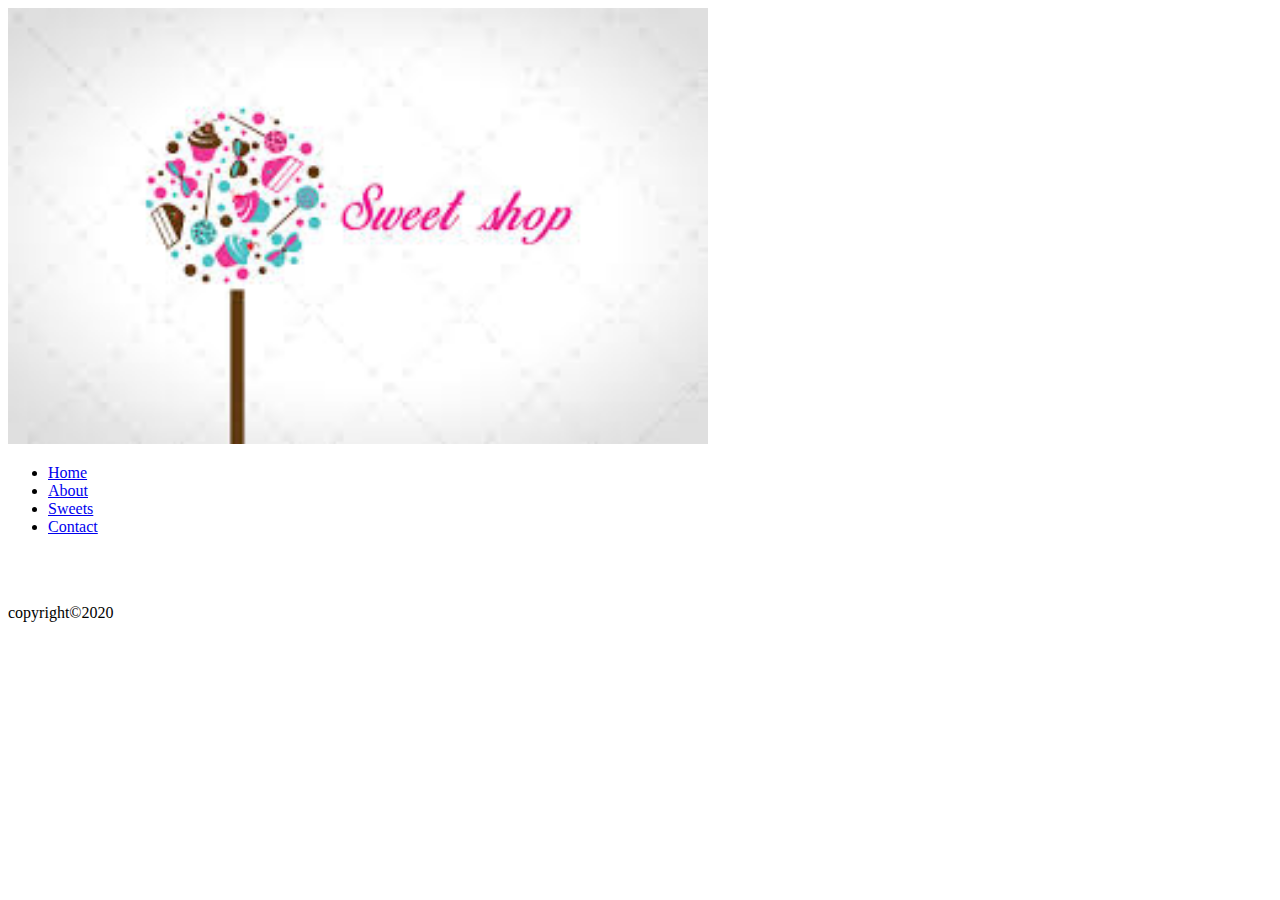
<file: index.html>
<!DOCTYPE html>
<html lang="en">
<head>
    <meta charset="UTF-8">
    <meta name="viewport" content="width=device-width, initial-scale=1.0">
    <title>Sweets</title>
</head>
<body>
 <img src="images/download.jfif" width="700
 " alt=""> 
 <ul>
     <li><a href="index.html">Home</a></li>
     <li><a href="about.html">About</a></li>
     <li><a href="products.html">Sweets</a></li>
     <li><a href="contact.html">Contact</a></li>
 </ul> 
 
 <br>
 <br>
 <p>copyright&copy;2020</p>
</body>
</html>
</file>
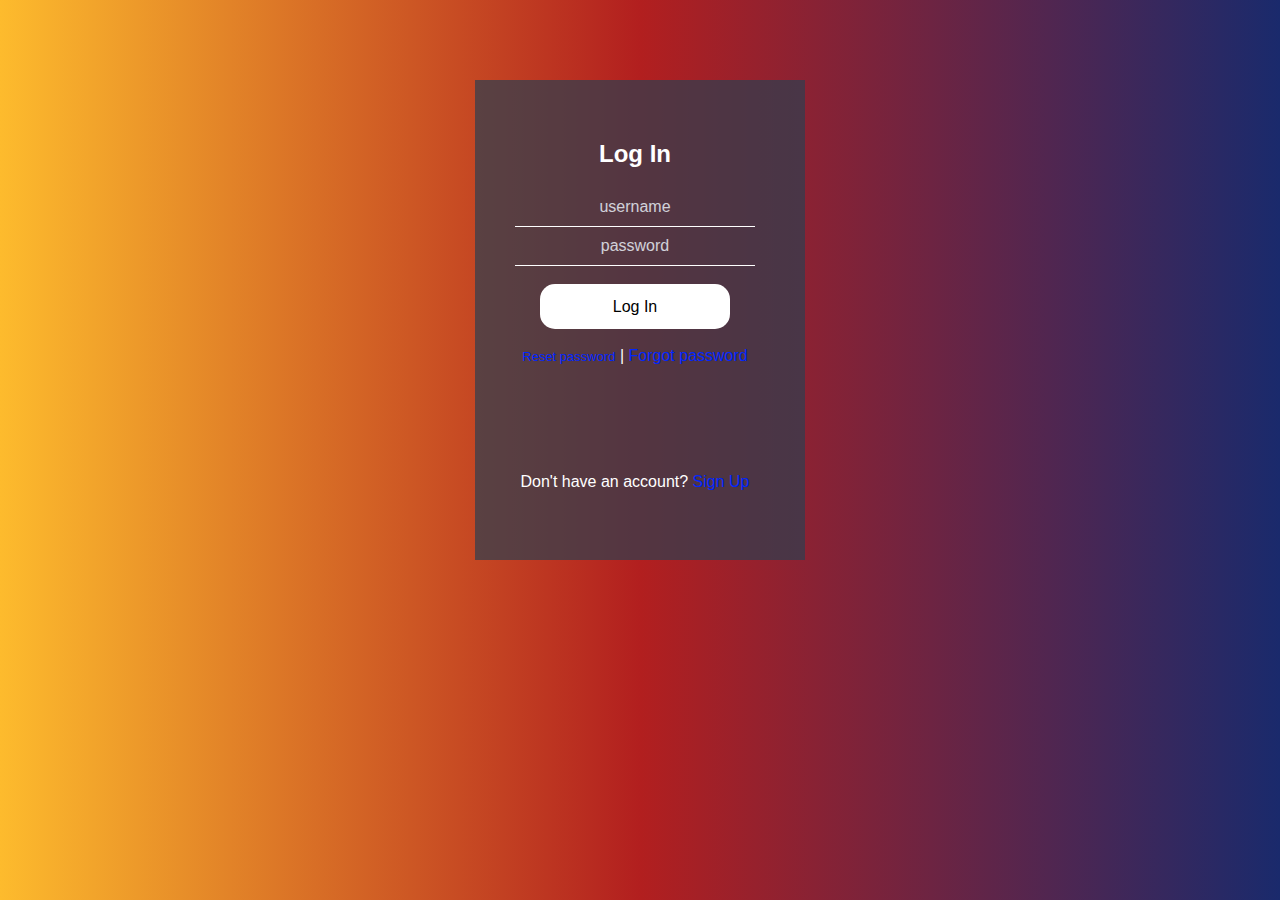
<file: login page/index.html>
<!DOCTYPE html>
<html lang="en">
<head>
    <meta charset="UTF-8">
    <meta name="viewport" content="width=device-width, initial-scale=1.0">
    <title>Document</title>
    <link href="login.css" rel="stylesheet" type="text/css" />
    <link rel="stylesheet" herf="https://fonts.googlepis.com/css?family=play">
</head>
<body>
    <div class="signin">
        <form>
            <h2 style="color:white">Log In</h2>
            <input type="text"name="username" placeholder="username">
            <input type="password"name="pass" placeholder="password">
            <br>
            <br>
            <a herf="cong.html"><input type="button" value="Log In"></a>
            <br>
            <br>
            <div id="container">
                    <a href="reset.html" style="margin-right:0px; font-size:13px; font-family: 'Segoe UI', Tahoma, Geneva, Verdana, sans-serif;">Reset password</a>
                    <spam>|</spam>
                    <a href="forgot.html" style="margin-right: 0px; font-size: 13pxfont; font-family: 'Segoe UI', Tahoma, Geneva, Verdana, sans-serif;">Forgot password</a>
                    

            </div>
            <br>
            <br>
            <br>
            <br>
            <br>
            <br>
            Don't have an account?<a href="signup.html" style="font-family:'Play', sans-serif ;">&nbsp;Sign Up</a>
        </form>
    </div>
</body>
</html>
</file>
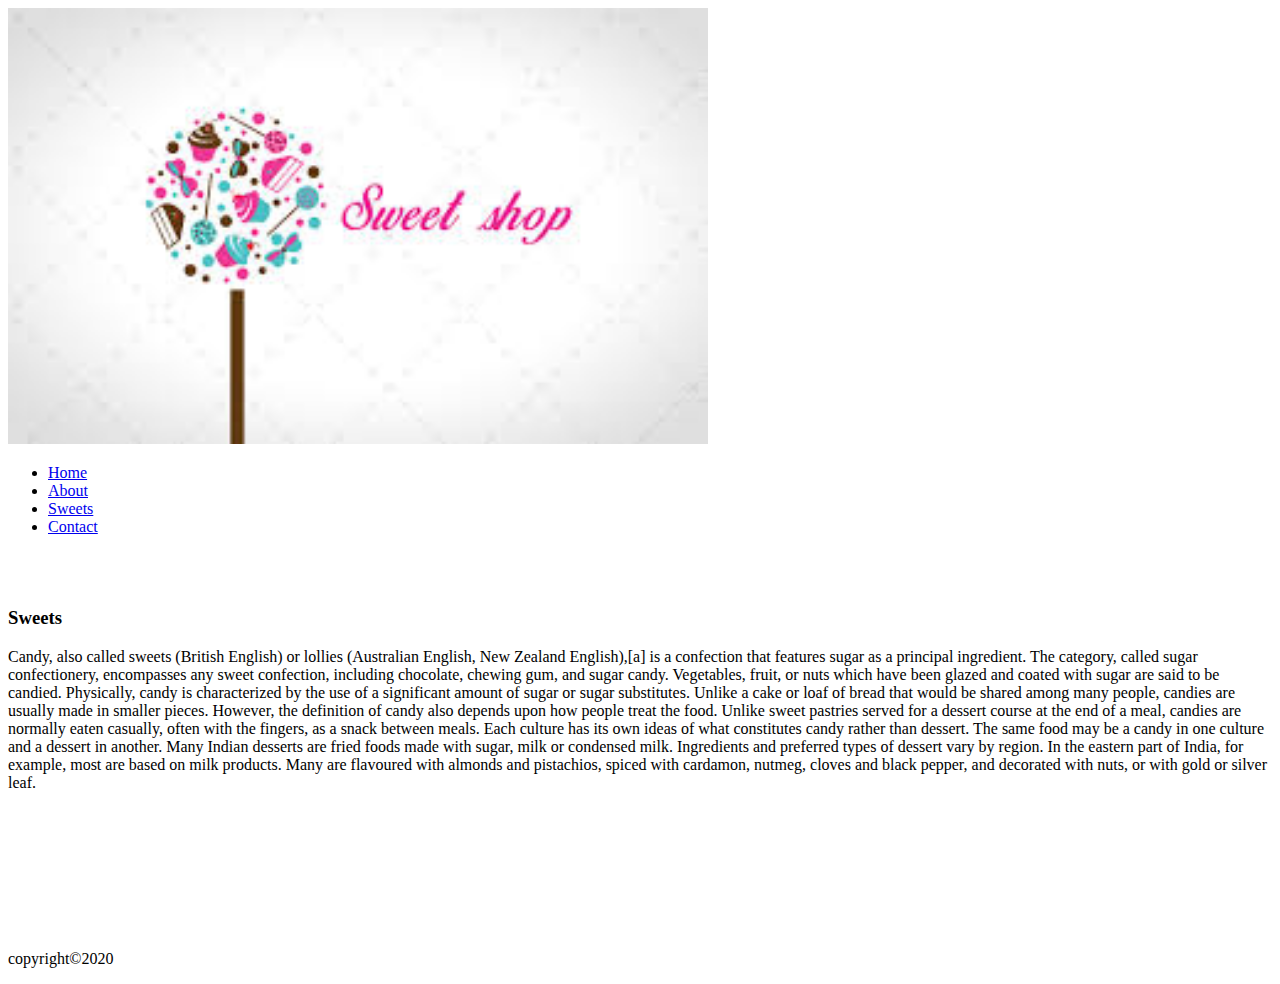
<file: about.html>
<!DOCTYPE html>
<html lang="en">
<head>
    <meta charset="UTF-8">
    <meta name="viewport" content="width=device-width, initial-scale=1.0">
    <title>Sweets</title>
</head>
<body>
 <img src="images/download.jfif" width="700
 " alt=""> 
 <ul>
     <li><a href="index.html">Home</a></li>
     <li><a href="about.html">About</a></li>
     <li><a href="products.html">Sweets</a></li>
     <li><a href="contact.html">Contact</a></li>
 </ul>
 <br>
 <br>
 <h3>Sweets</h3>
 <p>Candy, also called sweets (British English) or lollies (Australian English, New Zealand English),[a] is a confection that features sugar as a principal ingredient. The category, called sugar confectionery, encompasses any sweet confection, including chocolate, chewing gum, and sugar candy. Vegetables, fruit, or nuts which have been glazed and coated with sugar are said to be candied.

Physically, candy is characterized by the use of a significant amount of sugar or sugar substitutes. Unlike a cake or loaf of bread that would be shared among many people, candies are usually made in smaller pieces. However, the definition of candy also depends upon how people treat the food. Unlike sweet pastries served for a dessert course at the end of a meal, candies are normally eaten casually, often with the fingers, as a snack between meals. Each culture has its own ideas of what constitutes candy rather than dessert. The same food may be a candy in one culture and a dessert in another. Many Indian desserts are fried foods made with sugar, milk or condensed milk. Ingredients and preferred types of dessert vary by region. In the eastern part of India, for example, most are based on milk products. Many are flavoured with almonds and pistachios, spiced with cardamon, nutmeg, cloves and black pepper, and decorated with nuts, or with gold or silver leaf.</p>  
<br>
<br>
<br>
<br>
<br>
<br>
<br>
<p>copyright&copy;2020</p>
</body>
</html>
</file>
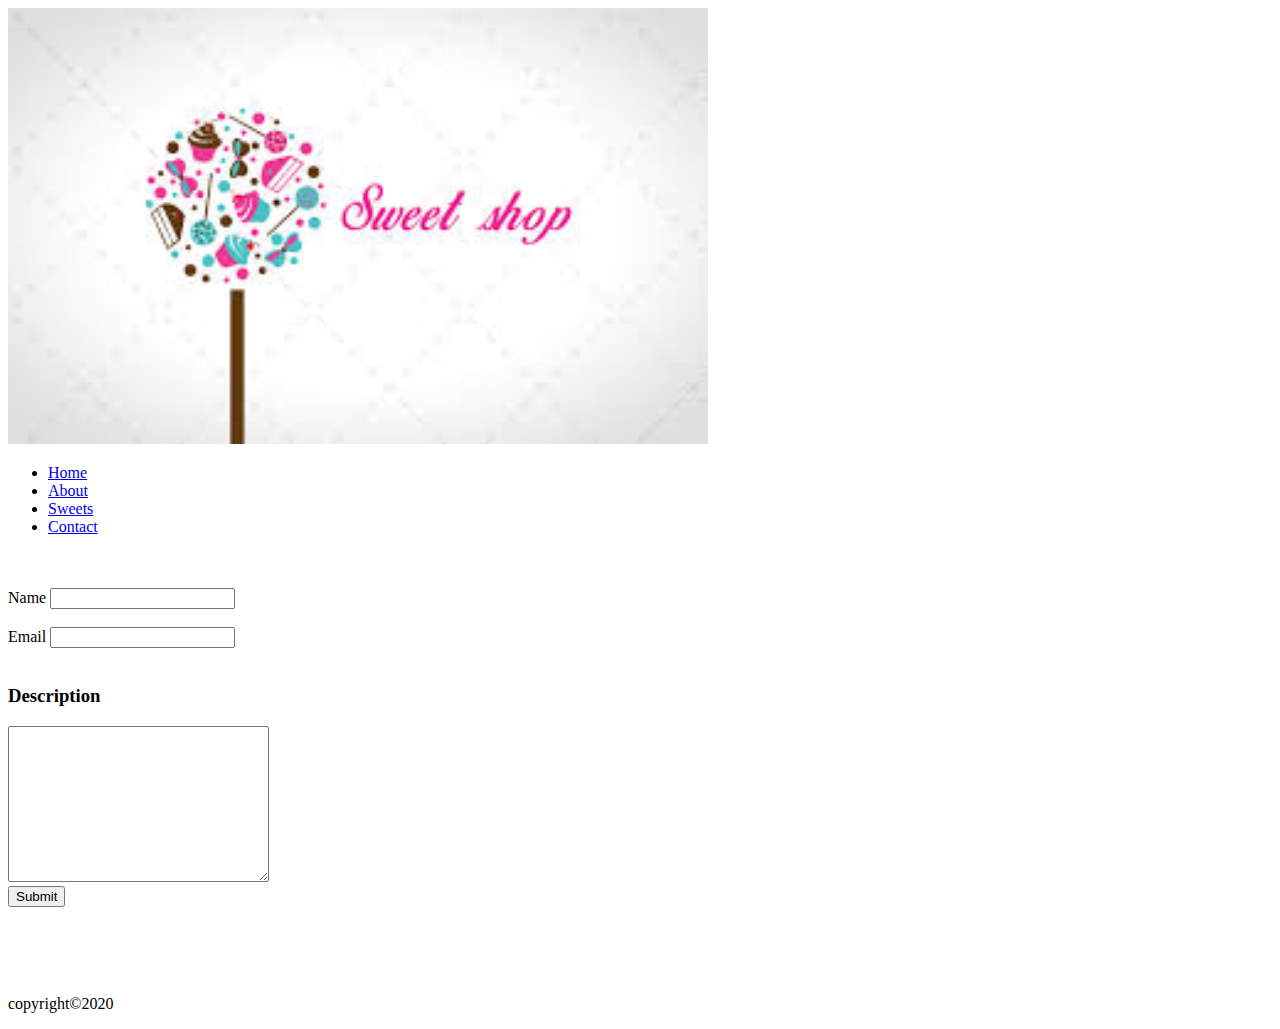
<file: contact.html>
<!DOCTYPE html>
<html lang="en">
<head>
    <meta charset="UTF-8">
    <meta name="viewport" content="width=device-width, initial-scale=1.0">
    <title>Sweets</title>
</head>
<body>
 <img src="images/download.jfif" width="700" alt=""> 
 <ul>
     <li><a href="index.html">Home</a></li>
     <li><a href="about.html">About</a></li>
     <li><a href="products.html">Sweets</a></li>
     <li><a href="contact.html">Contact</a></li>
 </ul>
 <br>
 <br>
 <form action="">
     <label for="Name">Name</label>
     <input type="text" name="Name">
     <br>
     <br>
     <label for="Email">Email</label>
     <input type="text" name="Email">
     <br>
     <br>
     <h3>Description</h3>
     <textarea name="Description" id="" cols="30" rows="10"></textarea>
 </form> 
 <input type="Submit" name="Submit" id="Submit Please">
 <br>
 <br>
 <br>
 <br>
 <br>
 <p>copyright&copy;2020</p>
</body>
</html>
</file>
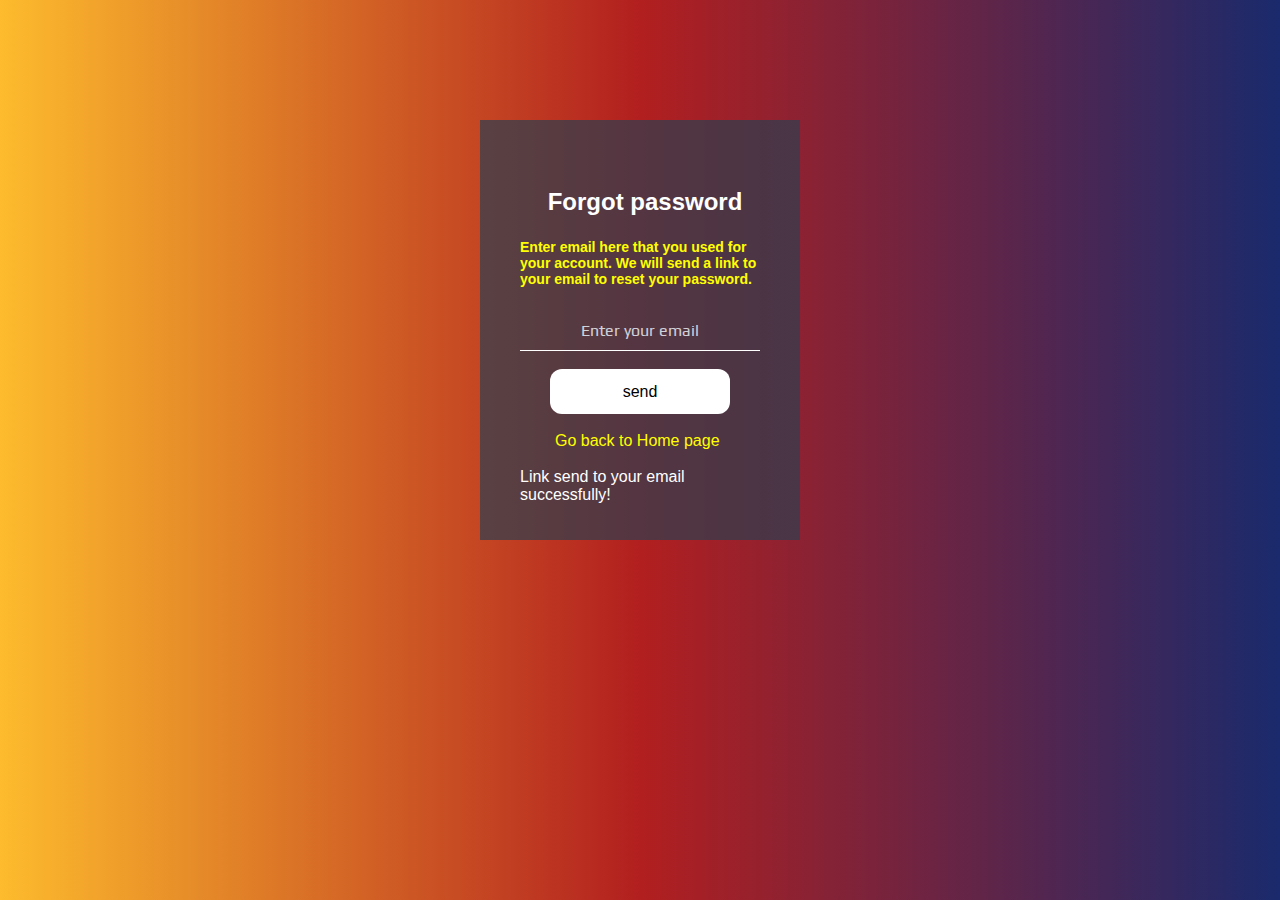
<file: forgot.html>
<!DOCTYPE html>
<html lang="en">
<head>
    <meta charset="UTF-8">
    <meta name="viewport" content="width=device-width, initial-scale=1.0">
    <title>Document</title>
    <link rel="stylesheet" href="forgot.css" type="text/css" />
    <link rel="stylesheet" href="https://fonts.googleapis.com/css?family=Play">
</head>
<body>
    <div class="forgot">
        <form>
            <h2 align="center" style="color: #fff;">Forgot password</h2>
            <h5 style="font-size: 14px; color: yellow;">Enter email here that you used for your account. We will send a link to your email to reset your password.</h5>
            <input type="text" name="username" placeholder="Enter your email" /><br /><br />
            <input type="button" value="send" onclick="myFunction()"/><br /><br />
            <a href="login.html" style="text-decoration: none;">Go back to Home page</a><br /><br />
            <div id="snackbar">Link send to your email successfully!</div>
            <script>
                function myFunction(){
                    var x = document.getElementById("snackbar");
                    x.className="show";
                    setTimeout(function(){ x.className =
                    x.className.replace("show","");}, 3000);
                }
            </script>
        </form>
    </div>
</body>
</html>
</file>
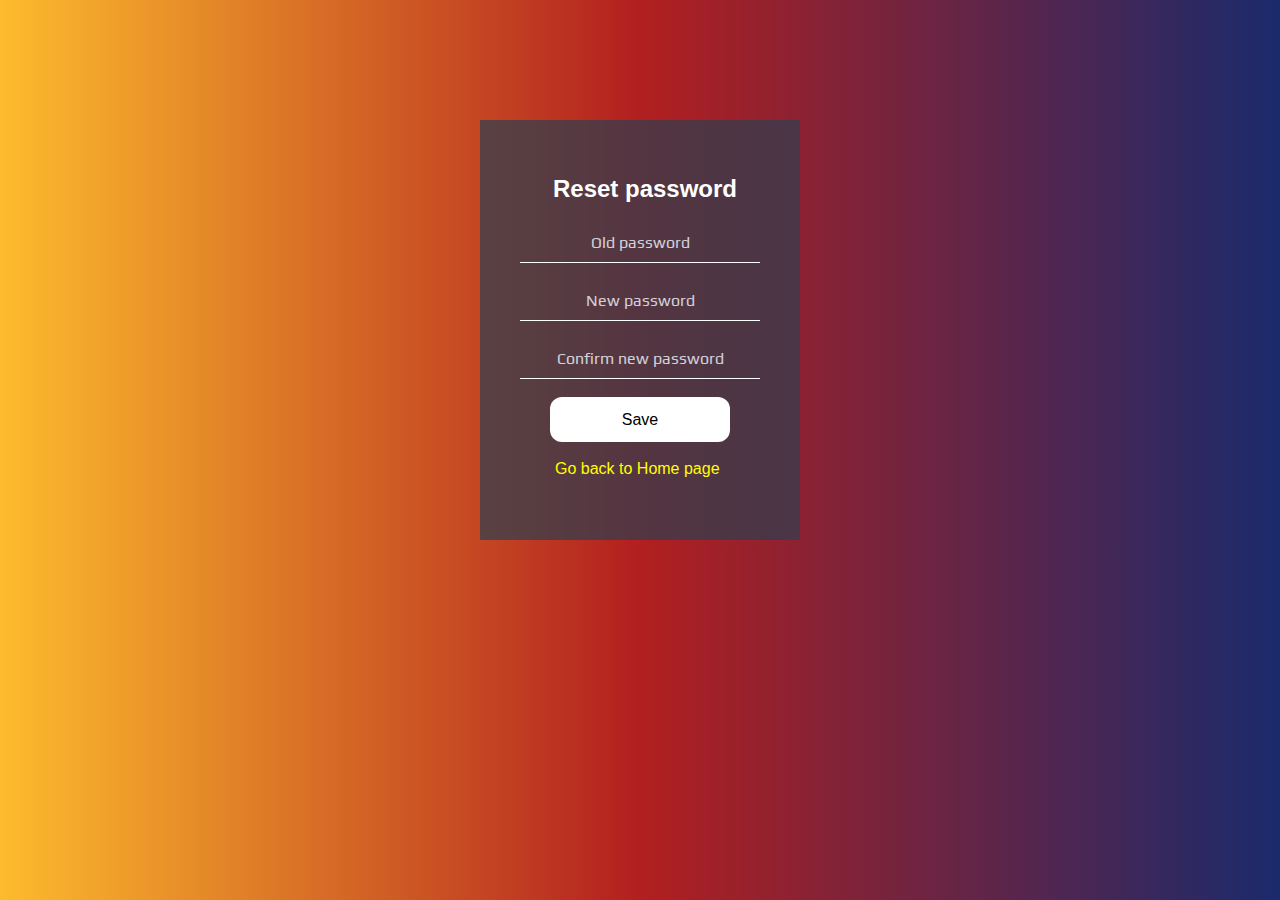
<file: reset.html>
<!DOCTYPE html>
<html lang="en">
<head>
    <meta charset="UTF-8">
    <meta name="viewport" content="width=device-width, initial-scale=1.0">
    <title>Document</title>
    <link rel="stylesheet" href="reset.css" type="text/css" />
    <link rel="stylesheet" href="http://fonts.googleapis.com/css?family=Play">
    <style>
        #msg
        {
            visibility: hidden;
            min-width: 250px;
            background-color: yellow;
            color:#000;
            text-align: center;
            border-radius: 2px;
            padding: 16px;
            z-index: 1;
            right: 30%;
            top: 30px;
            font-size: 17px;
            margin-right: 30px;
        }
        #msg.show
        {
            visibility:visible;
            -webkit-animation: fadein 0.5s, fadeout 0.5s 2.5s;
            animation: fadein 0.5s, fadeout 0.5s 2.5s;
        }
        @-webkit-keyframes fadein{
            from{top:0; opacity: 0;}
            to {top: 30px; opacity: 1;}
        }
        @keyframes fadein{
            from {top: 0; opacity: 0;}
            to {top: 30px; opacity: 1;}
        }
        @-webkit-keyframes fadeout{
            from {top: 30px; opacity: 1;}
            to {top: 0;opacity: 0;}
        }
        @keyframes fadeout{
            from {top: 30px; opacity: 1;}
            to {top: 0; opacity: 0;}
        }
    </style>
</head>
<body>
    <div class="reset">
        <form>
            <h2 align="center" style="color: #fff;">Reset password</h2>
            <input type="password" name="username" placeholder="Old password" /><br /><br />
            <input type="password" name="username" placeholder="New password" /><br /><br />
            <input type="password" name="username" placeholder="Confirm new password" /><br /><br />
            <input type="button" value="Save" onclick="myFunction()"/><br /><br />
            <a href="login.html" style="text-decoration: none;">Go back to Home page</a><br /><br />
            <div id="msg">Your password has been changed successfully🎉🎉🎉</div>
            <script>
                function myFunction(){
                    var x = document.getElementById("msg");
                    x.className = "show";
                    setTimeout(function(){ x.className = x.className.replace("show","");}, 3000);
                }
            </script>
        </form>
    </div>
</body>
</html
</file>
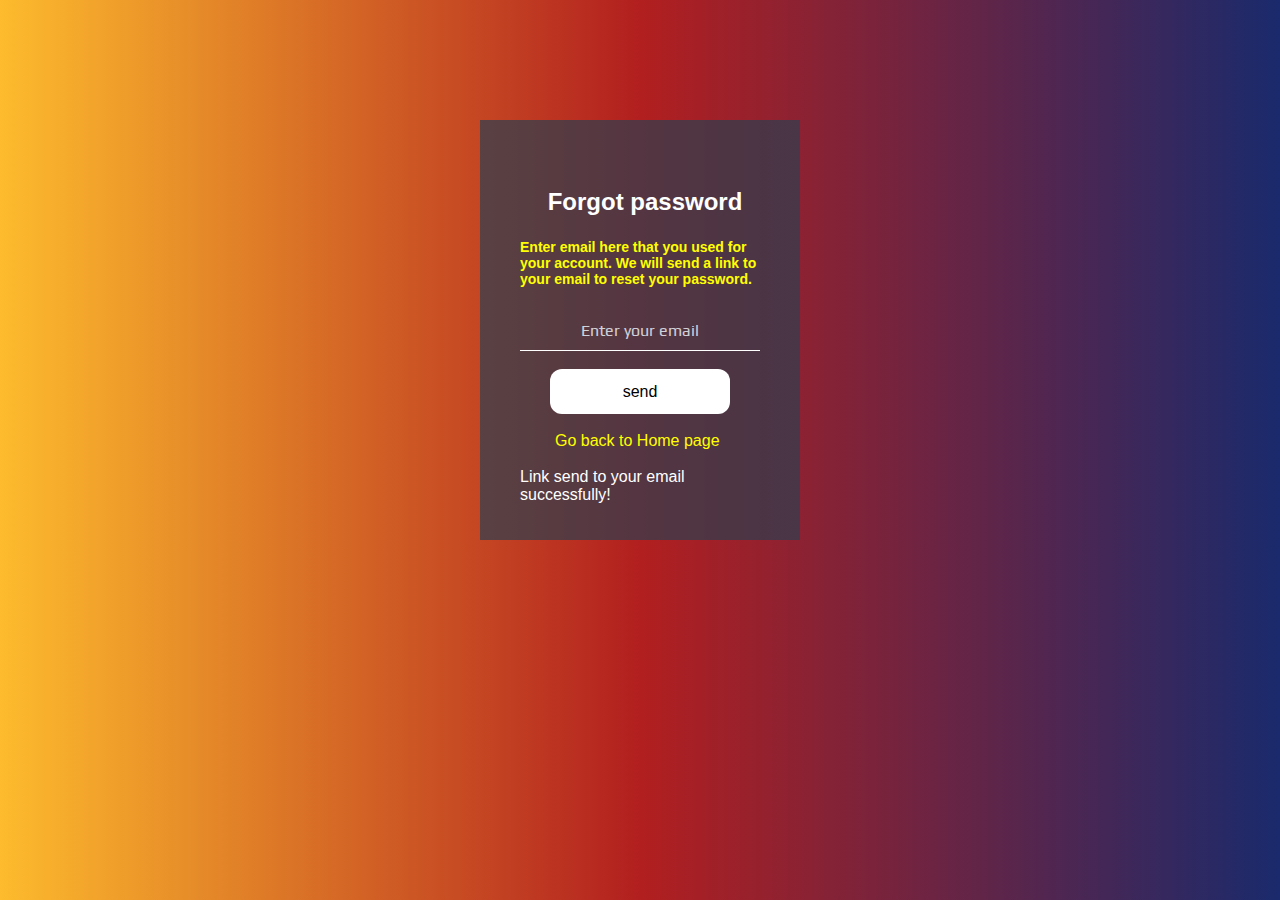
<file: login page/forgot.html>
<!DOCTYPE html>
<html lang="en">
<head>
    <meta charset="UTF-8">
    <meta name="viewport" content="width=device-width, initial-scale=1.0">
    <title>Document</title>
    <link rel="stylesheet" href="forgot.css" type="text/css" />
    <link rel="stylesheet" href="https://fonts.googleapis.com/css?family=Play">
</head>
<body>
    <div class="forgot">
        <form>
            <h2 align="center" style="color: #fff;">Forgot password</h2>
            <h5 style="font-size: 14px; color: yellow;">Enter email here that you used for your account. We will send a link to your email to reset your password.</h5>
            <input type="text" name="username" placeholder="Enter your email" /><br /><br />
            <input type="button" value="send" onclick="myFunction()"/><br /><br />
            <a href="index.html" style="text-decoration: none;">Go back to Home page</a><br /><br />
            <div id="snackbar">Link send to your email successfully!</div>
            <script>
                function myFunction(){
                    var x = document.getElementById("snackbar");
                    x.className="show";
                    setTimeout(function(){ x.className =
                    x.className.replace("show","");}, 3000);
                }
            </script>
        </form>
    </div>
</body>
</html>
</file>
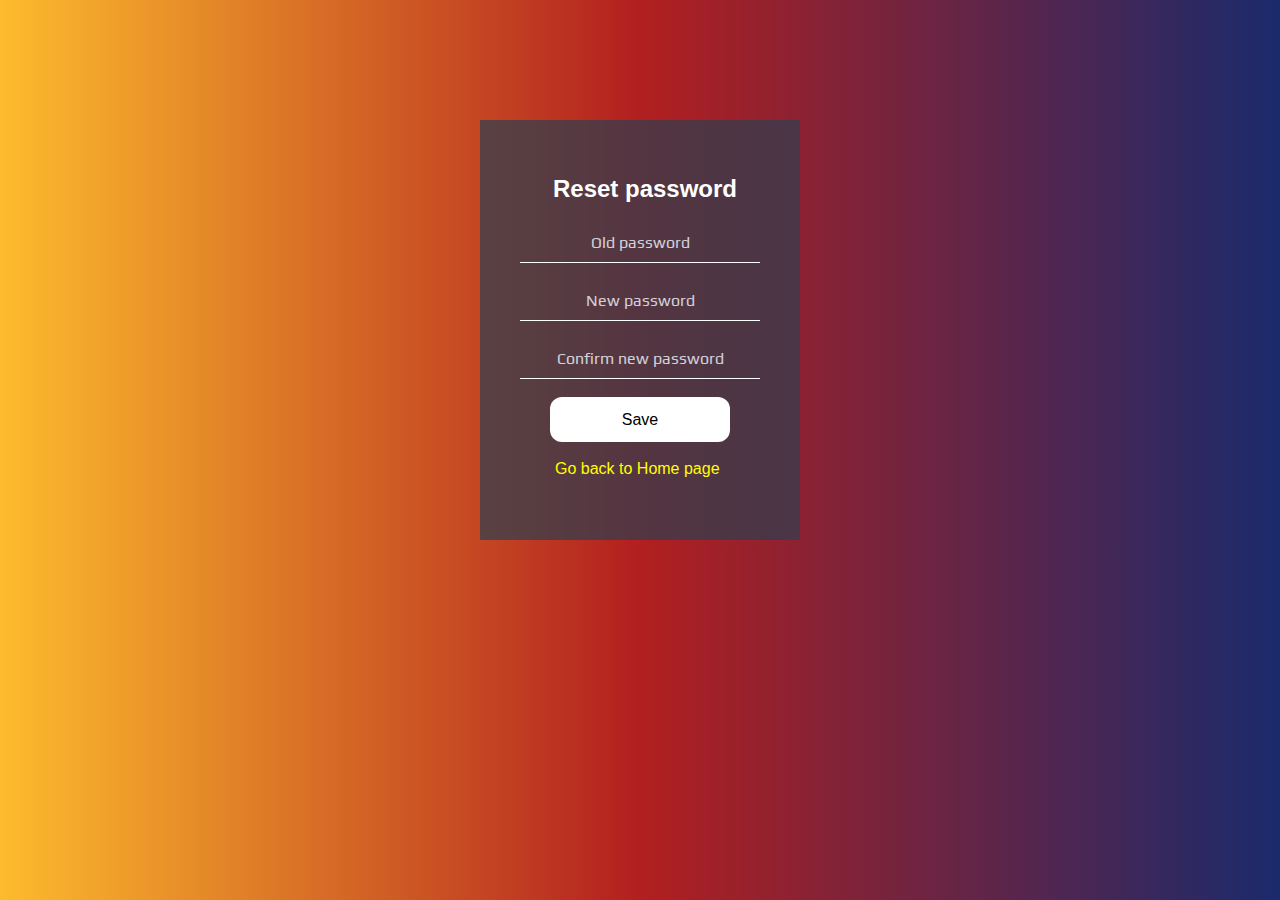
<file: login page/reset.html>
<!DOCTYPE html>
<html lang="en">
<head>
    <meta charset="UTF-8">
    <meta name="viewport" content="width=device-width, initial-scale=1.0">
    <title>Document</title>
    <link rel="stylesheet" href="reset.css" type="text/css" />
    <link rel="stylesheet" href="http://fonts.googleapis.com/css?family=Play">
    <style>
        #msg
        {
            visibility: hidden;
            min-width: 250px;
            background-color: yellow;
            color:#000;
            text-align: center;
            border-radius: 2px;
            padding: 16px;
            z-index: 1;
            right: 30%;
            top: 30px;
            font-size: 17px;
            margin-right: 30px;
        }
        #msg.show
        {
            visibility:visible;
            -webkit-animation: fadein 0.5s, fadeout 0.5s 2.5s;
            animation: fadein 0.5s, fadeout 0.5s 2.5s;
        }
        @-webkit-keyframes fadein{
            from{top:0; opacity: 0;}
            to {top: 30px; opacity: 1;}
        }
        @keyframes fadein{
            from {top: 0; opacity: 0;}
            to {top: 30px; opacity: 1;}
        }
        @-webkit-keyframes fadeout{
            from {top: 30px; opacity: 1;}
            to {top: 0;opacity: 0;}
        }
        @keyframes fadeout{
            from {top: 30px; opacity: 1;}
            to {top: 0; opacity: 0;}
        }
    </style>
</head>
<body>
    <div class="reset">
        <form>
            <h2 align="center" style="color: #fff;">Reset password</h2>
            <input type="password" name="username" placeholder="Old password" /><br /><br />
            <input type="password" name="username" placeholder="New password" /><br /><br />
            <input type="password" name="username" placeholder="Confirm new password" /><br /><br />
            <input type="button" value="Save" onclick="myFunction()"/><br /><br />
            <a href="index.html" style="text-decoration: none;">Go back to Home page</a><br /><br />
            <div id="msg">Your password has been changed successfully🎉🎉🎉</div>
            <script>
                function myFunction(){
                    var x = document.getElementById("msg");
                    x.className = "show";
                    setTimeout(function(){ x.className = x.className.replace("show","");}, 3000);
                }
            </script>
        </form>
    </div>
</body>
</html
</file>
<file: login page/login.css>
body
{
    font-family: 'Segoe UI', Tahoma, Geneva, Verdana, sans-serif;
    color: #fff;
    background: #1a2a6c;  /* fallback for old browsers */
    background: -webkit-linear-gradient(to right, #fdbb2d, #b21f1f, #1a2a6c);  /* Chrome 10-25, Safari 5.1-6 */
    background: linear-gradient(to right, #fdbb2d, #b21f1f, #1a2a6c); /* W3C, IE 10+/ Edge, Firefox 16+, Chrome 26+, Opera 12+, Safari 7+ */

}
.signin
{
    background: rgba(44,62,80,0.7);
    padding: 40px;
    width: 250px;
    margin: auto;
    margin-top: 80px;
    height: 400px;
}
form
{
    width: 240px;
    text-align: center;
}
input
{
    width: 240px;
    text-align: center;
    background: transparent;
    border: none;
    border-bottom: 1px solid #fff;
    font-family: 'play', sans-serif;
    font-size: 16px;
    font-weight: 200px;
    padding: 10px 0;
    transition: border 0.5s;
    outline: none;
    color: #fff;
}
input[type=button]
{
    border: none;
    width: 190px;
    background: white;
    color: #000;
    font-size: 16px;
    line-height: 25px;
    padding: 10px 0;
    border-radius: 15px;
    cursor: pointer;
}
input[type=button]:hover
{
    color: #fff;
    background-color: black;
}
h2
{
    color: white;
}
a
{
    color: rgb(0, 38, 255);
    text-decoration: blink;
}
a:hover
{
    color: red;
}
.container
{
    display: flex;
    flex-direction: row;
    width: 100%;
}
::placeholder
{
    color: aliceblue;
    opacity: 0.8;
}
</file>
<file: forgot.css>
body
{
    font-family: 'Segoe UI', Tahoma, Geneva, Verdana, sans-serif;
    color: #fff;
    background: #1a2a6c;  /* fallback for old browsers */
    background: -webkit-linear-gradient(to right, #fdbb2d, #b21f1f, #1a2a6c);  /* Chrome 10-25, Safari 5.1-6 */
    background: linear-gradient(to right, #fdbb2d, #b21f1f, #1a2a6c); /* W3C, IE 10+/ Edge, Firefox 16+, Chrome 26+, Opera 12+, Safari 7+ */

}
a
{
    color: yellow;
    text-decoration: blink;
    font-family: 'Segoe UI', Tahoma, Geneva, Verdana, sans-serif;
    margin-left: 35px;
}
.forgot
{
    background: rgba(44,62,80,0.7);
    padding: 40px;
    width: 240px;
    height: 340px;
    margin-left: 180px;
    margin: 0 auto;
    margin-top: 120px;
}
h2
{
    margin-top: 28px;
    margin-left: 10px;
}
input[type=text]
{
    width: 240px;
    background: transparent;
    border: none;
    border-bottom: 1px solid #fff;
    font-family: 'Play', sans-serif;
    font-size: 16px;
    padding: 10px 0;
    transition: border 0.5s;
    text-align: center;
    color: white;
}
input[type=button]
{
    border: none;
    background: white;
    color: black;
    font-size: 16px;
    line-height: 25px;
    padding: 10px 0;
    border-radius: 12px;
    cursor: pointer;
    width: 180px;
    margin-left: 30px;
}
input[type=button]:hover
{
    background: black;
    color: white;
}
::placeholder{
    color: aliceblue;
    opacity: 0.8;
}
</file>
<file: login page/forgot.css>
body
{
    font-family: 'Segoe UI', Tahoma, Geneva, Verdana, sans-serif;
    color: #fff;
    background: #1a2a6c;  /* fallback for old browsers */
    background: -webkit-linear-gradient(to right, #fdbb2d, #b21f1f, #1a2a6c);  /* Chrome 10-25, Safari 5.1-6 */
    background: linear-gradient(to right, #fdbb2d, #b21f1f, #1a2a6c); /* W3C, IE 10+/ Edge, Firefox 16+, Chrome 26+, Opera 12+, Safari 7+ */

}
a
{
    color: yellow;
    text-decoration: blink;
    font-family: 'Segoe UI', Tahoma, Geneva, Verdana, sans-serif;
    margin-left: 35px;
}
.forgot
{
    background: rgba(44,62,80,0.7);
    padding: 40px;
    width: 240px;
    height: 340px;
    margin-left: 180px;
    margin: 0 auto;
    margin-top: 120px;
}
h2
{
    margin-top: 28px;
    margin-left: 10px;
}
input[type=text]
{
    width: 240px;
    background: transparent;
    border: none;
    border-bottom: 1px solid #fff;
    font-family: 'Play', sans-serif;
    font-size: 16px;
    padding: 10px 0;
    transition: border 0.5s;
    text-align: center;
    color: white;
}
input[type=button]
{
    border: none;
    background: white;
    color: black;
    font-size: 16px;
    line-height: 25px;
    padding: 10px 0;
    border-radius: 12px;
    cursor: pointer;
    width: 180px;
    margin-left: 30px;
}
input[type=button]:hover
{
    background: black;
    color: white;
}
::placeholder{
    color: aliceblue;
    opacity: 0.8;
}
</file>
